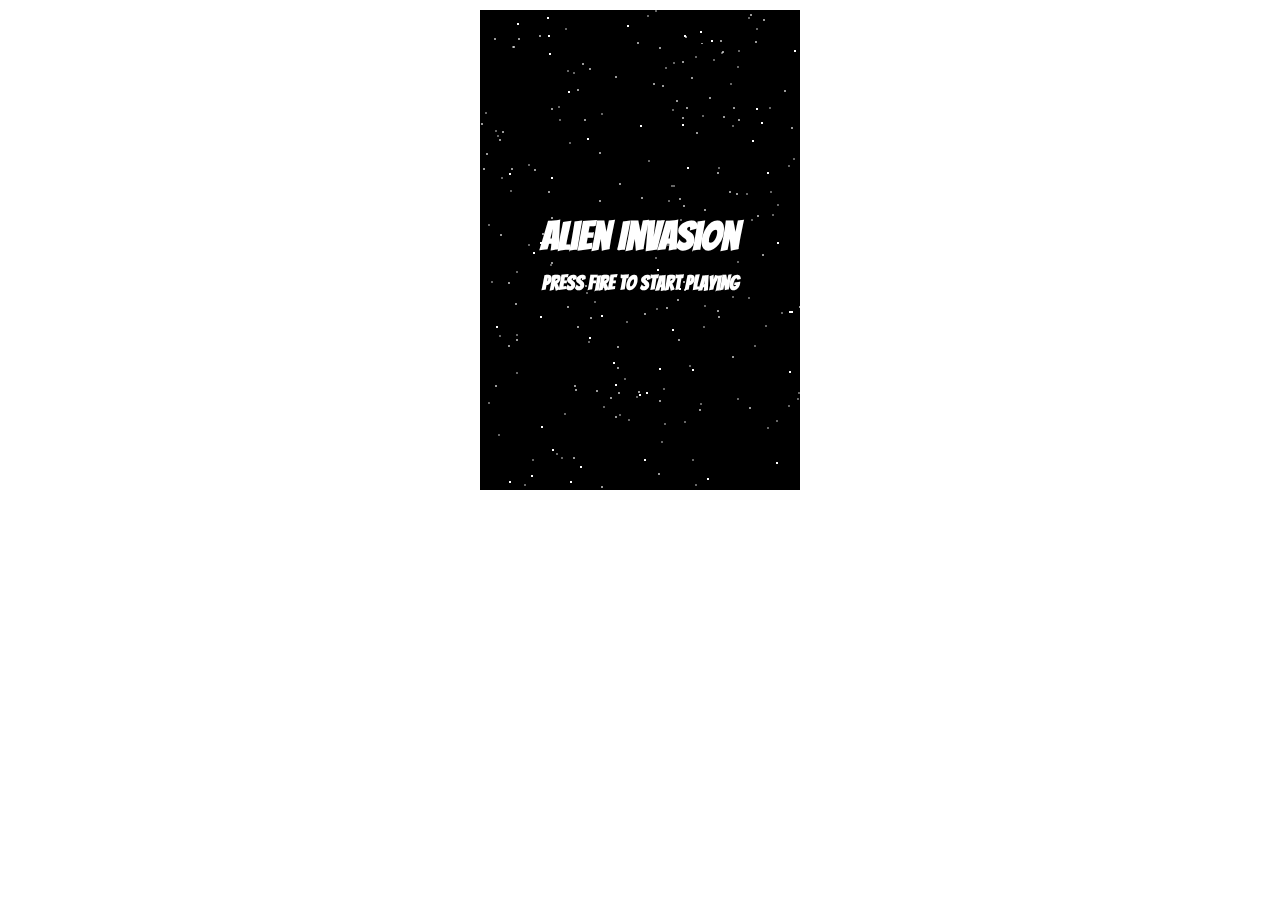
<file: games/AlienInvasion/index.html>
<!DOCTYPE HTML>
<html lang="en">
<head>
  <meta charset="UTF-8"/>
  <title>Alien Invasion</title>
  <link rel="stylesheet" href="base.css" type="text/css" />
  <link href='http://fonts.googleapis.com/css?family=Bangers' rel='stylesheet' type='text/css'>
  <meta name="viewport" content="width=device-width, user-scalable=0, minimum-scale=1.0, maximum-scale=1.0"/>
  <meta name="apple-mobile-web-app-capable" content="yes">
  <meta name="apple-mobile-web-app-status-bar-style" content="black-translucent">
</head>
<body>
  <div id='container'>
    <canvas id='game' width='320' height='480'></canvas>
  </div>
  <script src='engine.js'></script>
  <script src='game.js'></script>
</body>
</html>
</file>
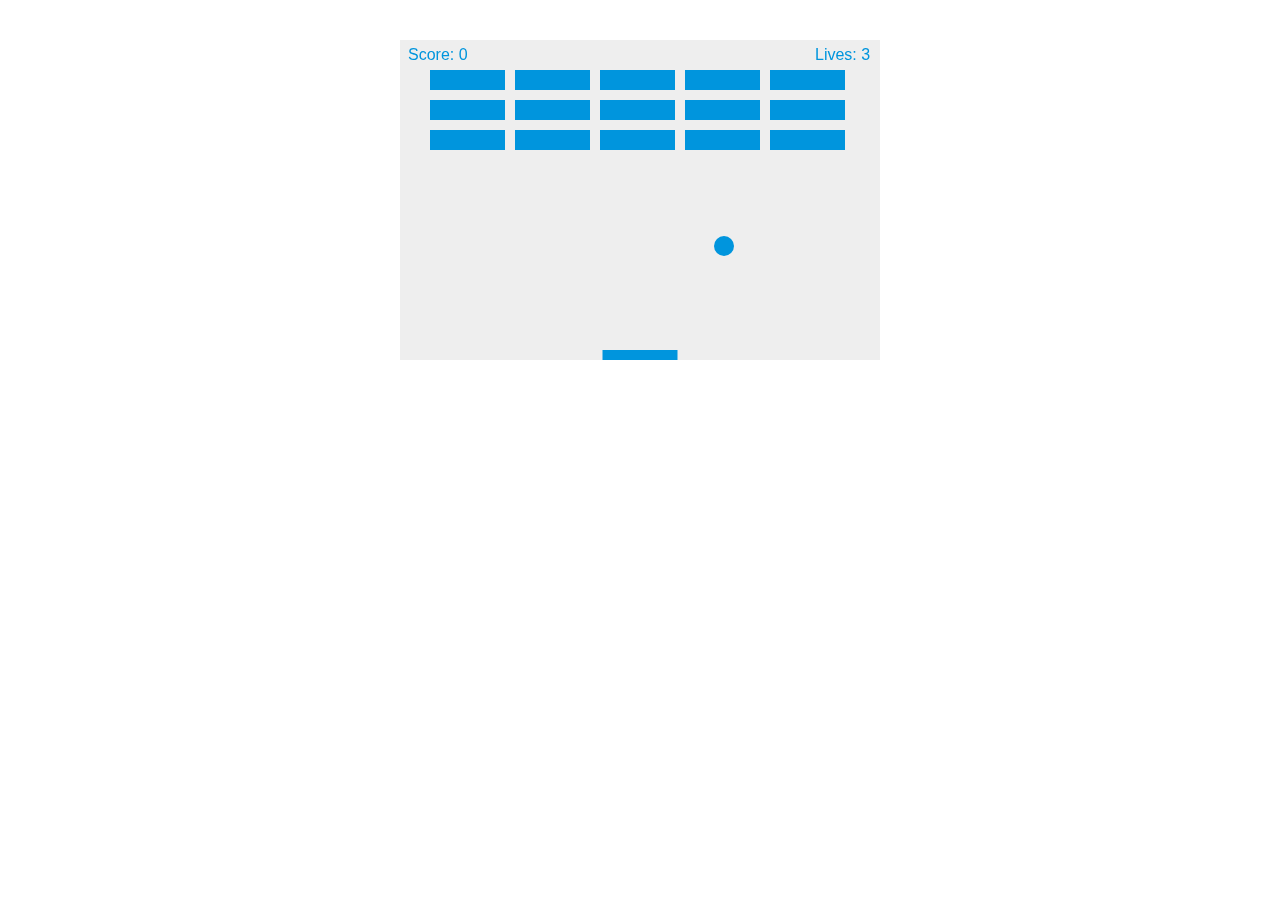
<file: games/Breakout/index.html>
<!DOCTYPE html>
<html>
<head>
    <meta charset="utf-8" />
    <title>Gamedev Canvas Workshop - lesson 10: finishing up</title>
    <style>* { padding: 0; margin: 0; } canvas { background: #eee; display: block; margin: 40px auto; }</style>
</head>
<body>

<canvas id="myCanvas" width="480" height="320"></canvas>

<script>
    var canvas = document.getElementById("myCanvas");
    var ctx = canvas.getContext("2d");
    var ballRadius = 10;
    var x = canvas.width/2;
    var y = canvas.height-30;
    var dx = 2;
    var dy = -2;
    var paddleHeight = 10;
    var paddleWidth = 75;
    var paddleX = (canvas.width-paddleWidth)/2;
    var rightPressed = false;
    var leftPressed = false;
    var brickRowCount = 5;
    var brickColumnCount = 3;
    var brickWidth = 75;
    var brickHeight = 20;
    var brickPadding = 10;
    var brickOffsetTop = 30;
    var brickOffsetLeft = 30;
    var score = 0;
    var lives = 3;

    var bricks = [];
    for(var c=0; c<brickColumnCount; c++) {
        bricks[c] = [];
        for(var r=0; r<brickRowCount; r++) {
            bricks[c][r] = { x: 0, y: 0, status: 1 };
        }
    }

    document.addEventListener("keydown", keyDownHandler, false);
    document.addEventListener("keyup", keyUpHandler, false);
    document.addEventListener("mousemove", mouseMoveHandler, false);

    function keyDownHandler(e) {
        if(e.code  == "ArrowRight") {
            rightPressed = true;
        }
        else if(e.code == 'ArrowLeft') {
            leftPressed = true;
        }
    }
    function keyUpHandler(e) {
        if(e.code == 'ArrowRight') {
            rightPressed = false;
        }
        else if(e.code == 'ArrowLeft') {
            leftPressed = false;
        }
    }
    function mouseMoveHandler(e) {
        var relativeX = e.clientX - canvas.offsetLeft;
        if(relativeX > 0 && relativeX < canvas.width) {
            paddleX = relativeX - paddleWidth/2;
        }
    }
    function collisionDetection() {
        for(var c=0; c<brickColumnCount; c++) {
            for(var r=0; r<brickRowCount; r++) {
                var b = bricks[c][r];
                if(b.status == 1) {
                    if(x > b.x && x < b.x+brickWidth && y > b.y && y < b.y+brickHeight) {
                        dy = -dy;
                        b.status = 0;
                        score++;
                        if(score == brickRowCount*brickColumnCount) {
                            alert("YOU WIN, CONGRATS!");
                            document.location.reload();
                        }
                    }
                }
            }
        }
    }

    function drawBall() {
        ctx.beginPath();
        ctx.arc(x, y, ballRadius, 0, Math.PI*2);
        ctx.fillStyle = "#0095DD";
        ctx.fill();
        ctx.closePath();
    }
    function drawPaddle() {
        ctx.beginPath();
        ctx.rect(paddleX, canvas.height-paddleHeight, paddleWidth, paddleHeight);
        ctx.fillStyle = "#0095DD";
        ctx.fill();
        ctx.closePath();
    }
    function drawBricks() {
        for(var c=0; c<brickColumnCount; c++) {
            for(var r=0; r<brickRowCount; r++) {
                if(bricks[c][r].status == 1) {
                    var brickX = (r*(brickWidth+brickPadding))+brickOffsetLeft;
                    var brickY = (c*(brickHeight+brickPadding))+brickOffsetTop;
                    bricks[c][r].x = brickX;
                    bricks[c][r].y = brickY;
                    ctx.beginPath();
                    ctx.rect(brickX, brickY, brickWidth, brickHeight);
                    ctx.fillStyle = "#0095DD";
                    ctx.fill();
                    ctx.closePath();
                }
            }
        }
    }
    function drawScore() {
        ctx.font = "16px Arial";
        ctx.fillStyle = "#0095DD";
        ctx.fillText("Score: "+score, 8, 20);
    }
    function drawLives() {
        ctx.font = "16px Arial";
        ctx.fillStyle = "#0095DD";
        ctx.fillText("Lives: "+lives, canvas.width-65, 20);
    }

    function draw() {
        ctx.clearRect(0, 0, canvas.width, canvas.height);
        drawBricks();
        drawBall();
        drawPaddle();
        drawScore();
        drawLives();
        collisionDetection();

        if(x + dx > canvas.width-ballRadius || x + dx < ballRadius) {
            dx = -dx;
        }
        if(y + dy < ballRadius) {
            dy = -dy;
        }
        else if(y + dy > canvas.height-ballRadius) {
            if(x > paddleX && x < paddleX + paddleWidth) {
                dy = -dy;
            }
            else {
                lives--;
                if(!lives) {
                    alert("GAME OVER");
                    document.location.reload();
                }
                else {
                    x = canvas.width/2;
                    y = canvas.height-30;
                    dx = 2;
                    dy = -2;
                    paddleX = (canvas.width-paddleWidth)/2;
                }
            }
        }

        if(rightPressed && paddleX < canvas.width-paddleWidth) {
            paddleX += 7;
        }
        else if(leftPressed && paddleX > 0) {
            paddleX -= 7;
        }

        x += dx;
        y += dy;
        requestAnimationFrame(draw);
    }

    draw();
</script>

</body>
</html>
</file>
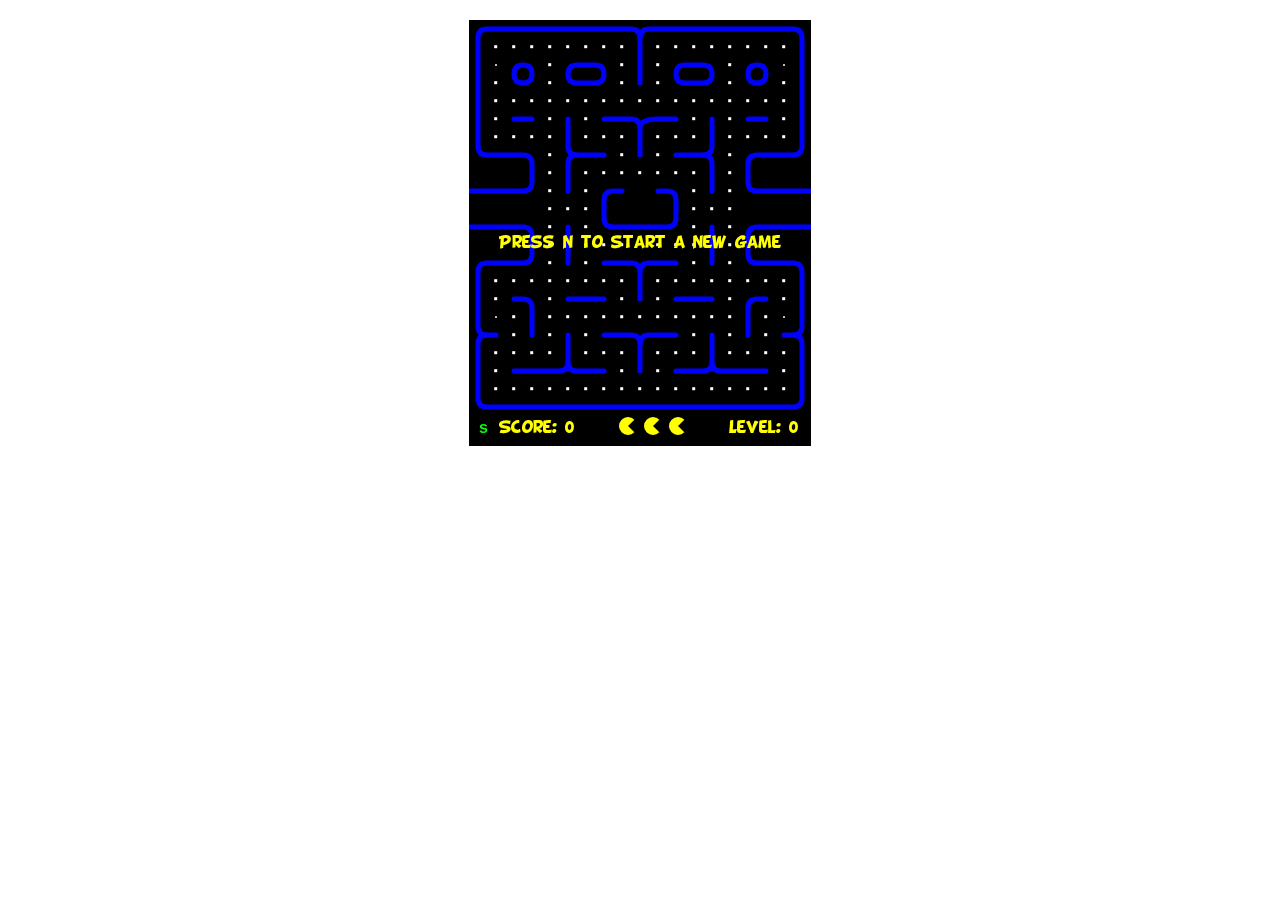
<file: games/pacman/index.html>
<!DOCTYPE html>
<html>
  <head>
    <meta charset="utf-8" />
    <title>HTML5 Pacman</title>
    
    <style type="text/css">
      @font-face {
	    font-family: 'BDCartoonShoutRegular';
        src: url('BD_Cartoon_Shout-webfont.ttf') format('truetype');
	    font-weight: normal;
	    font-style: normal;
      }
      #pacman {
        height:450px;
        width:342px;
        margin:20px auto;
      }
      #shim { 
        font-family: BDCartoonShoutRegular; 
        position:absolute;
        visibility:hidden
      }
      h1 { font-family: BDCartoonShoutRegular; text-align:center; }
      body { width:342px; margin:0px auto; font-family:sans-serif; }
      a { text-decoration:none; }
    </style>

</head>

<body>
  
  <div id="pacman"></div>
  <script src="pacman.js"></script>
  <script src="modernizr-1.5.min.js"></script>

  <script>

    var el = document.getElementById("pacman");

    if (Modernizr.canvas && Modernizr.localstorage && 
        Modernizr.audio && (Modernizr.audio.ogg || Modernizr.audio.mp3)) {
      window.setTimeout(function () { PACMAN.init(el, "./"); }, 0);
    } else { 
      el.innerHTML = "Sorry, needs a decent browser<br /><small>" + 
        "(firefox 3.6+, Chrome 4+, Opera 10+ and Safari 4+)</small>";
    }
  </script>

</body>
</html>
</file>
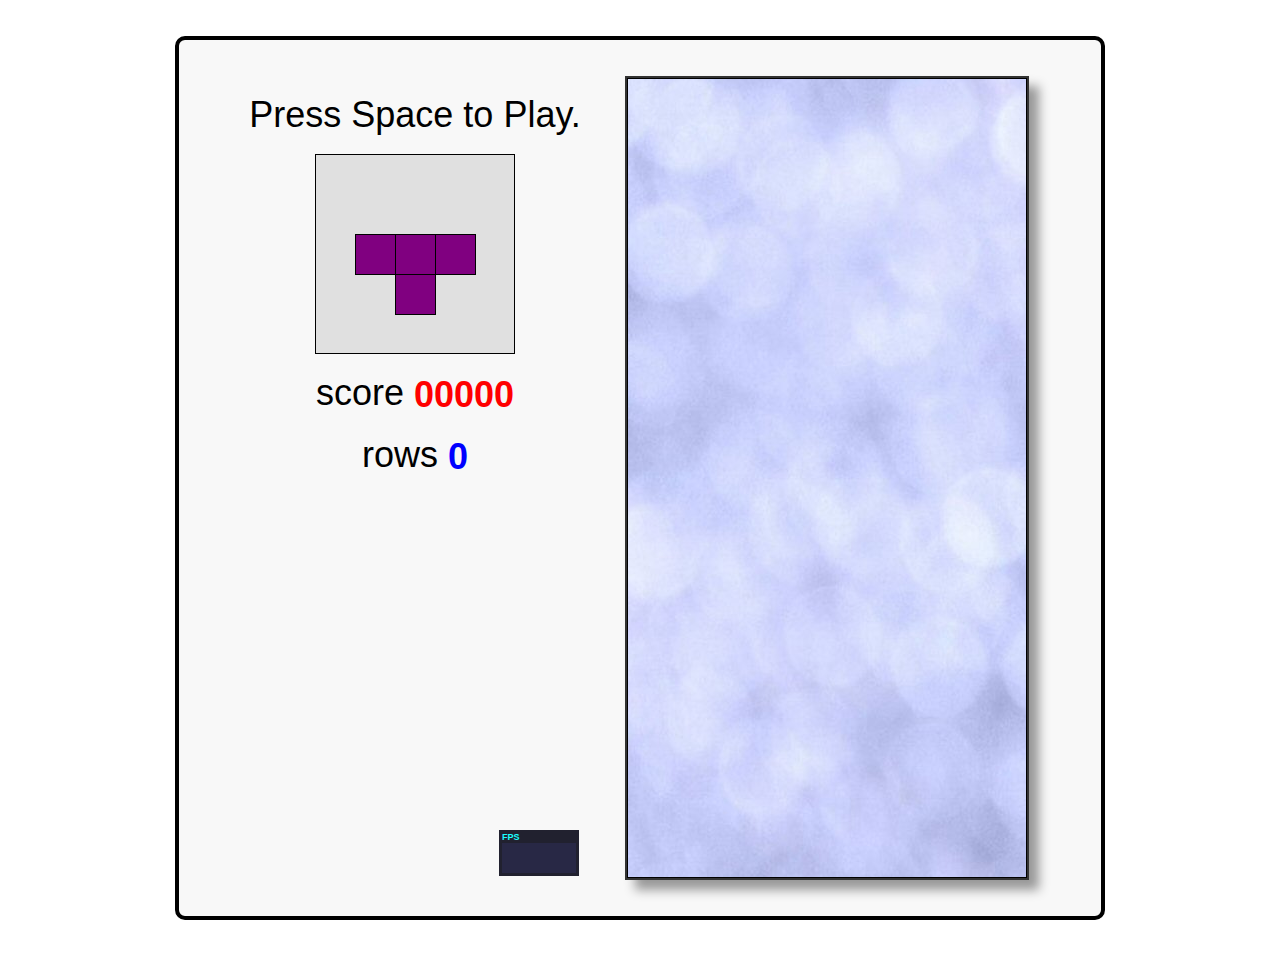
<file: games/Tetris/index.html>
<!DOCTYPE html>
<html>
<head>
  <title>Javascript Tetris</title>
  <style>
    body      { font-family: Helvetica, sans-serif; }
    #tetris   { margin: 1em auto; padding: 1em; border: 4px solid black; border-radius: 10px; background-color: #F8F8F8; }
    #stats    { display: inline-block; vertical-align: top; }
    #canvas   { display: inline-block; vertical-align: top; background: url(texture.jpg); box-shadow: 10px 10px 10px #999; border: 2px solid #333; }
    #menu     { display: inline-block; vertical-align: top; position: relative; }
    #menu p   { margin: 0.5em 0; text-align: center; }
    #menu p a { text-decoration: none; color: black; }
    #upcoming { display: block; margin: 0 auto; background-color: #E0E0E0; }
    #score    { color: red; font-weight: bold; vertical-align: middle; }
    #rows     { color: blue; font-weight: bold; vertical-align: middle; }
    #stats    { position: absolute; bottom: 0em; right: 1em; }
    @media screen and (min-width:   0px) and (min-height:   0px)  { #tetris { font-size: 0.75em; width: 250px; } #menu { width: 100px; height: 200px; } #upcoming { width:  50px; height:  50px; } #canvas { width: 100px; height: 200px; } } /* 10px chunks */
    @media screen and (min-width: 400px) and (min-height: 400px)  { #tetris { font-size: 1.00em; width: 350px; } #menu { width: 150px; height: 300px; } #upcoming { width:  75px; height:  75px; } #canvas { width: 150px; height: 300px; } } /* 15px chunks */
    @media screen and (min-width: 500px) and (min-height: 500px)  { #tetris { font-size: 1.25em; width: 450px; } #menu { width: 200px; height: 400px; } #upcoming { width: 100px; height: 100px; } #canvas { width: 200px; height: 400px; } } /* 20px chunks */
    @media screen and (min-width: 600px) and (min-height: 600px)  { #tetris { font-size: 1.50em; width: 550px; } #menu { width: 250px; height: 500px; } #upcoming { width: 125px; height: 125px; } #canvas { width: 250px; height: 500px; } } /* 25px chunks */
    @media screen and (min-width: 700px) and (min-height: 700px)  { #tetris { font-size: 1.75em; width: 650px; } #menu { width: 300px; height: 600px; } #upcoming { width: 150px; height: 150px; } #canvas { width: 300px; height: 600px; } } /* 30px chunks */
    @media screen and (min-width: 800px) and (min-height: 800px)  { #tetris { font-size: 2.00em; width: 750px; } #menu { width: 350px; height: 700px; } #upcoming { width: 175px; height: 175px; } #canvas { width: 350px; height: 700px; } } /* 35px chunks */
    @media screen and (min-width: 900px) and (min-height: 900px)  { #tetris { font-size: 2.25em; width: 850px; } #menu { width: 400px; height: 800px; } #upcoming { width: 200px; height: 200px; } #canvas { width: 400px; height: 800px; } } /* 40px chunks */
  </style>
</head>

<body>

  <div id="tetris">
    <div id="menu">
      <p id="start"><a href="javascript:play();">Press Space to Play.</a></p>
      <p><canvas id="upcoming"></canvas></p>
      <p>score <span id="score">00000</span></p>
      <p>rows <span id="rows">0</span></p>
    </div>
    <canvas id="canvas">
      Sorry, this example cannot be run because your browser does not support the &lt;canvas&gt; element
    </canvas>
  </div>

  <script src="stats.js"></script>
  <script>

    //-------------------------------------------------------------------------
    // base helper methods
    //-------------------------------------------------------------------------

    function get(id)        { return document.getElementById(id);  }
    function hide(id)       { get(id).style.visibility = 'hidden'; }
    function show(id)       { get(id).style.visibility = null;     }
    function html(id, html) { get(id).innerHTML = html;            }

    function timestamp()           { return new Date().getTime();                             }
    function random(min, max)      { return (min + (Math.random() * (max - min)));            }
    function randomChoice(choices) { return choices[Math.round(random(0, choices.length-1))]; }

    if (!window.requestAnimationFrame) { // http://paulirish.com/2011/requestanimationframe-for-smart-animating/
      window.requestAnimationFrame = window.webkitRequestAnimationFrame ||
                                     window.mozRequestAnimationFrame    ||
                                     window.oRequestAnimationFrame      ||
                                     window.msRequestAnimationFrame     ||
                                     function(callback, element) {
                                       window.setTimeout(callback, 1000 / 60);
                                     }
    }

    //-------------------------------------------------------------------------
    // game constants
    //-------------------------------------------------------------------------

    var KEY     = { ESC: 27, SPACE: 32, LEFT: 37, UP: 38, RIGHT: 39, DOWN: 40 },
        DIR     = { UP: 0, RIGHT: 1, DOWN: 2, LEFT: 3, MIN: 0, MAX: 3 },
        stats   = new Stats(),
        canvas  = get('canvas'),
        ctx     = canvas.getContext('2d'),
        ucanvas = get('upcoming'),
        uctx    = ucanvas.getContext('2d'),
        speed   = { start: 0.6, decrement: 0.005, min: 0.1 }, // how long before piece drops by 1 row (seconds)
        nx      = 10, // width of tetris court (in blocks)
        ny      = 20, // height of tetris court (in blocks)
        nu      = 5;  // width/height of upcoming preview (in blocks)

    //-------------------------------------------------------------------------
    // game variables (initialized during reset)
    //-------------------------------------------------------------------------

    var dx, dy,        // pixel size of a single tetris block
        blocks,        // 2 dimensional array (nx*ny) representing tetris court - either empty block or occupied by a 'piece'
        actions,       // queue of user actions (inputs)
        playing,       // true|false - game is in progress
        dt,            // time since starting this game
        current,       // the current piece
        next,          // the next piece
        score,         // the current score
        vscore,        // the currently displayed score (it catches up to score in small chunks - like a spinning slot machine)
        rows,          // number of completed rows in the current game
        step;          // how long before current piece drops by 1 row

    //-------------------------------------------------------------------------
    // tetris pieces
    //
    // blocks: each element represents a rotation of the piece (0, 90, 180, 270)
    //         each element is a 16 bit integer where the 16 bits represent
    //         a 4x4 set of blocks, e.g. j.blocks[0] = 0x44C0
    //
    //             0100 = 0x4 << 3 = 0x4000
    //             0100 = 0x4 << 2 = 0x0400
    //             1100 = 0xC << 1 = 0x00C0
    //             0000 = 0x0 << 0 = 0x0000
    //                               ------
    //                               0x44C0
    //
    //-------------------------------------------------------------------------

    var i = { size: 4, blocks: [0x0F00, 0x2222, 0x00F0, 0x4444], color: 'cyan'   };
    var j = { size: 3, blocks: [0x44C0, 0x8E00, 0x6440, 0x0E20], color: 'blue'   };
    var l = { size: 3, blocks: [0x4460, 0x0E80, 0xC440, 0x2E00], color: 'orange' };
    var o = { size: 2, blocks: [0xCC00, 0xCC00, 0xCC00, 0xCC00], color: 'yellow' };
    var s = { size: 3, blocks: [0x06C0, 0x8C40, 0x6C00, 0x4620], color: 'green'  };
    var t = { size: 3, blocks: [0x0E40, 0x4C40, 0x4E00, 0x4640], color: 'purple' };
    var z = { size: 3, blocks: [0x0C60, 0x4C80, 0xC600, 0x2640], color: 'red'    };

    //------------------------------------------------
    // do the bit manipulation and iterate through each
    // occupied block (x,y) for a given piece
    //------------------------------------------------
    function eachblock(type, x, y, dir, fn) {
      var bit, result, row = 0, col = 0, blocks = type.blocks[dir];
      for(bit = 0x8000 ; bit > 0 ; bit = bit >> 1) {
        if (blocks & bit) {
          fn(x + col, y + row);
        }
        if (++col === 4) {
          col = 0;
          ++row;
        }
      }
    }

    //-----------------------------------------------------
    // check if a piece can fit into a position in the grid
    //-----------------------------------------------------
    function occupied(type, x, y, dir) {
      var result = false
      eachblock(type, x, y, dir, function(x, y) {
        if ((x < 0) || (x >= nx) || (y < 0) || (y >= ny) || getBlock(x,y))
          result = true;
      });
      return result;
    }

    function unoccupied(type, x, y, dir) {
      return !occupied(type, x, y, dir);
    }

    //-----------------------------------------
    // start with 4 instances of each piece and
    // pick randomly until the 'bag is empty'
    //-----------------------------------------
    var pieces = [];
    function randomPiece() {
      if (pieces.length == 0)
        pieces = [i,i,i,i,j,j,j,j,l,l,l,l,o,o,o,o,s,s,s,s,t,t,t,t,z,z,z,z];
      var type = pieces.splice(random(0, pieces.length-1), 1)[0];
      return { type: type, dir: DIR.UP, x: Math.round(random(0, nx - type.size)), y: 0 };
    }


    //-------------------------------------------------------------------------
    // GAME LOOP
    //-------------------------------------------------------------------------

    function run() {

      showStats(); // initialize FPS counter
      addEvents(); // attach keydown and resize events

      var last = now = timestamp();
      function frame() {
        now = timestamp();
        update(Math.min(1, (now - last) / 1000.0)); // using requestAnimationFrame have to be able to handle large delta's caused when it 'hibernates' in a background or non-visible tab
        draw();
        stats.update();
        last = now;
        requestAnimationFrame(frame, canvas);
      }

      resize(); // setup all our sizing information
      reset();  // reset the per-game variables
      frame();  // start the first frame

    }

    function showStats() {
      stats.domElement.id = 'stats';
      get('menu').appendChild(stats.domElement);
    }

    function addEvents() {
      document.addEventListener('keydown', keydown, false);
      window.addEventListener('resize', resize, false);
    }

    function resize(event) {
      canvas.width   = canvas.clientWidth;  // set canvas logical size equal to its physical size
      canvas.height  = canvas.clientHeight; // (ditto)
      ucanvas.width  = ucanvas.clientWidth;
      ucanvas.height = ucanvas.clientHeight;
      dx = canvas.width  / nx; // pixel size of a single tetris block
      dy = canvas.height / ny; // (ditto)
      invalidate();
      invalidateNext();
    }

    function keydown(ev) {
      var handled = false;
      if (playing) {
        switch(ev.keyCode) {
          case KEY.LEFT:   actions.push(DIR.LEFT);  handled = true; break;
          case KEY.RIGHT:  actions.push(DIR.RIGHT); handled = true; break;
          case KEY.UP:     actions.push(DIR.UP);    handled = true; break;
          case KEY.DOWN:   actions.push(DIR.DOWN);  handled = true; break;
          case KEY.ESC:    lose();                  handled = true; break;
        }
      }
      else if (ev.keyCode == KEY.SPACE) {
        play();
        handled = true;
      }
      if (handled)
        ev.preventDefault(); // prevent arrow keys from scrolling the page (supported in IE9+ and all other browsers)
    }

    //-------------------------------------------------------------------------
    // GAME LOGIC
    //-------------------------------------------------------------------------

    function play() { hide('start'); reset();          playing = true;  }
    function lose() { show('start'); setVisualScore(); playing = false; }

    function setVisualScore(n)      { vscore = n || score; invalidateScore(); }
    function setScore(n)            { score = n; setVisualScore(n);  }
    function addScore(n)            { score = score + n;   }
    function clearScore()           { setScore(0); }
    function clearRows()            { setRows(0); }
    function setRows(n)             { rows = n; step = Math.max(speed.min, speed.start - (speed.decrement*rows)); invalidateRows(); }
    function addRows(n)             { setRows(rows + n); }
    function getBlock(x,y)          { return (blocks && blocks[x] ? blocks[x][y] : null); }
    function setBlock(x,y,type)     { blocks[x] = blocks[x] || []; blocks[x][y] = type; invalidate(); }
    function clearBlocks()          { blocks = []; invalidate(); }
    function clearActions()         { actions = []; }
    function setCurrentPiece(piece) { current = piece || randomPiece(); invalidate();     }
    function setNextPiece(piece)    { next    = piece || randomPiece(); invalidateNext(); }

    function reset() {
      dt = 0;
      clearActions();
      clearBlocks();
      clearRows();
      clearScore();
      setCurrentPiece(next);
      setNextPiece();
    }

    function update(idt) {
      if (playing) {
        if (vscore < score)
          setVisualScore(vscore + 1);
        handle(actions.shift());
        dt = dt + idt;
        if (dt > step) {
          dt = dt - step;
          drop();
        }
      }
    }

    function handle(action) {
      switch(action) {
        case DIR.LEFT:  move(DIR.LEFT);  break;
        case DIR.RIGHT: move(DIR.RIGHT); break;
        case DIR.UP:    rotate();        break;
        case DIR.DOWN:  drop();          break;
      }
    }

    function move(dir) {
      var x = current.x, y = current.y;
      switch(dir) {
        case DIR.RIGHT: x = x + 1; break;
        case DIR.LEFT:  x = x - 1; break;
        case DIR.DOWN:  y = y + 1; break;
      }
      if (unoccupied(current.type, x, y, current.dir)) {
        current.x = x;
        current.y = y;
        invalidate();
        return true;
      }
      else {
        return false;
      }
    }

    function rotate() {
      var newdir = (current.dir == DIR.MAX ? DIR.MIN : current.dir + 1);
      if (unoccupied(current.type, current.x, current.y, newdir)) {
        current.dir = newdir;
        invalidate();
      }
    }

    function drop() {
      if (!move(DIR.DOWN)) {
        addScore(10);
        dropPiece();
        removeLines();
        setCurrentPiece(next);
        setNextPiece(randomPiece());
        clearActions();
        if (occupied(current.type, current.x, current.y, current.dir)) {
          lose();
        }
      }
    }

    function dropPiece() {
      eachblock(current.type, current.x, current.y, current.dir, function(x, y) {
        setBlock(x, y, current.type);
      });
    }

    function removeLines() {
      var x, y, complete, n = 0;
      for(y = ny ; y > 0 ; --y) {
        complete = true;
        for(x = 0 ; x < nx ; ++x) {
          if (!getBlock(x, y))
            complete = false;
        }
        if (complete) {
          removeLine(y);
          y = y + 1; // recheck same line
          n++;
        }
      }
      if (n > 0) {
        addRows(n);
        addScore(100*Math.pow(2,n-1)); // 1: 100, 2: 200, 3: 400, 4: 800
      }
    }

    function removeLine(n) {
      var x, y;
      for(y = n ; y >= 0 ; --y) {
        for(x = 0 ; x < nx ; ++x)
          setBlock(x, y, (y == 0) ? null : getBlock(x, y-1));
      }
    }

    //-------------------------------------------------------------------------
    // RENDERING
    //-------------------------------------------------------------------------

    var invalid = {};

    function invalidate()         { invalid.court  = true; }
    function invalidateNext()     { invalid.next   = true; }
    function invalidateScore()    { invalid.score  = true; }
    function invalidateRows()     { invalid.rows   = true; }

    function draw() {
      ctx.save();
      ctx.lineWidth = 1;
      ctx.translate(0.5, 0.5); // for crisp 1px black lines
      drawCourt();
      drawNext();
      drawScore();
      drawRows();
      ctx.restore();
    }

    function drawCourt() {
      if (invalid.court) {
        ctx.clearRect(0, 0, canvas.width, canvas.height);
        if (playing)
          drawPiece(ctx, current.type, current.x, current.y, current.dir);
        var x, y, block;
        for(y = 0 ; y < ny ; y++) {
          for (x = 0 ; x < nx ; x++) {
            if (block = getBlock(x,y))
              drawBlock(ctx, x, y, block.color);
          }
        }
        ctx.strokeRect(0, 0, nx*dx - 1, ny*dy - 1); // court boundary
        invalid.court = false;
      }
    }

    function drawNext() {
      if (invalid.next) {
        var padding = (nu - next.type.size) / 2; // half-arsed attempt at centering next piece display
        uctx.save();
        uctx.translate(0.5, 0.5);
        uctx.clearRect(0, 0, nu*dx, nu*dy);
        drawPiece(uctx, next.type, padding, padding, next.dir);
        uctx.strokeStyle = 'black';
        uctx.strokeRect(0, 0, nu*dx - 1, nu*dy - 1);
        uctx.restore();
        invalid.next = false;
      }
    }

    function drawScore() {
      if (invalid.score) {
        html('score', ("00000" + Math.floor(vscore)).slice(-5));
        invalid.score = false;
      }
    }

    function drawRows() {
      if (invalid.rows) {
        html('rows', rows);
        invalid.rows = false;
      }
    }

    function drawPiece(ctx, type, x, y, dir) {
      eachblock(type, x, y, dir, function(x, y) {
        drawBlock(ctx, x, y, type.color);
      });
    }

    function drawBlock(ctx, x, y, color) {
      ctx.fillStyle = color;
      ctx.fillRect(x*dx, y*dy, dx, dy);
      ctx.strokeRect(x*dx, y*dy, dx, dy)
    }

    //-------------------------------------------------------------------------
    // FINALLY, lets run the game
    //-------------------------------------------------------------------------

    run();

  </script>

</body>
</html>
</file>
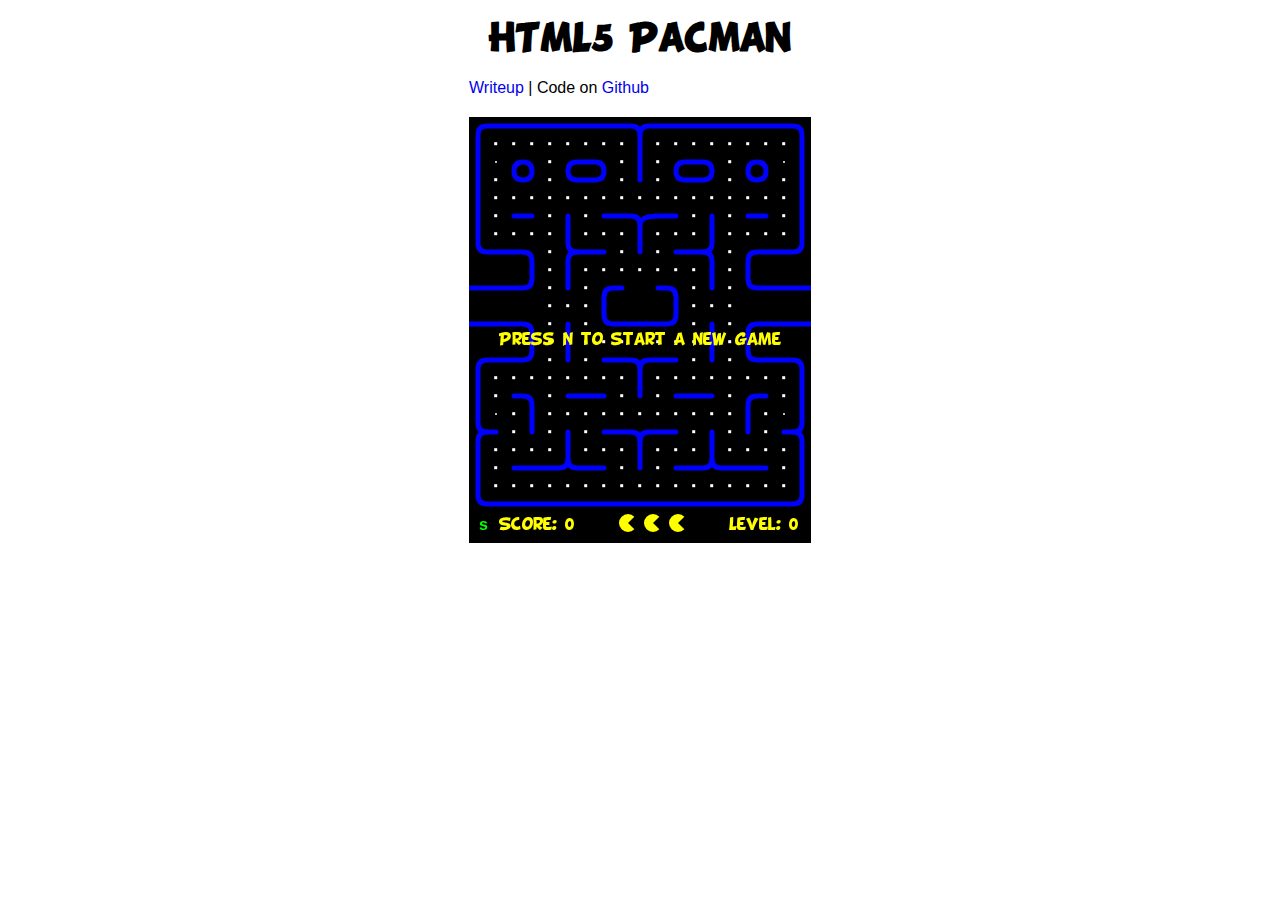
<file: games/pacman/index - Copy.html>
<!DOCTYPE html>
<html>
  <head>
    <meta charset="utf-8" />
    <title>HTML5 Pacman</title>
    
    <style type="text/css">
      @font-face {
	    font-family: 'BDCartoonShoutRegular';
        src: url('BD_Cartoon_Shout-webfont.ttf') format('truetype');
	    font-weight: normal;
	    font-style: normal;
      }
      #pacman {
        height:450px;
        width:342px;
        margin:20px auto;
      }
      #shim { 
        font-family: BDCartoonShoutRegular; 
        position:absolute;
        visibility:hidden
      }
      h1 { font-family: BDCartoonShoutRegular; text-align:center; }
      body { width:342px; margin:0px auto; font-family:sans-serif; }
      a { text-decoration:none; }
    </style>

</head>

<body>
  
  <div id="shim">shim for font face</div>

  <h1>HTML5 Pacman</h1>

  <a href="http://arandomurl.com/">Writeup</a> |
  Code on <a href="http://arandomurl.com/">Github</a>

  <div id="pacman"></div>
  <script src="pacman.js"></script>
  <script src="modernizr-1.5.min.js"></script>

  <script>

    var el = document.getElementById("pacman");

    if (Modernizr.canvas && Modernizr.localstorage && 
        Modernizr.audio && (Modernizr.audio.ogg || Modernizr.audio.mp3)) {
      window.setTimeout(function () { PACMAN.init(el, "./"); }, 0);
    } else { 
      el.innerHTML = "Sorry, needs a decent browser<br /><small>" + 
        "(firefox 3.6+, Chrome 4+, Opera 10+ and Safari 4+)</small>";
    }
  </script>

</body>
</html>
</file>
<file: games/AlienInvasion/base.css>
/* http://meyerweb.com/eric/tools/css/reset/ 
   v2.0 | 20110126
   License: none (public domain)
*/

html, body, div, span, applet, object, iframe,
h1, h2, h3, h4, h5, h6, p, blockquote, pre,
a, abbr, acronym, address, big, cite, code,
del, dfn, em, img, ins, kbd, q, s, samp,
small, strike, strong, sub, sup, tt, var,
b, u, i, center,
dl, dt, dd, ol, ul, li,
fieldset, form, label, legend,
table, caption, tbody, tfoot, thead, tr, th, td,
article, aside, canvas, details, embed, 
figure, figcaption, footer, header, hgroup, 
menu, nav, output, ruby, section, summary,
time, mark, audio, video {
	margin: 0;
	padding: 0;
	border: 0;
	font-size: 100%;
	font: inherit;
	vertical-align: baseline;
}
/* HTML5 display-role reset for older browsers */
article, aside, details, figcaption, figure, 
footer, header, hgroup, menu, nav, section {
	display: block;
}
body {
	line-height: 1;
}
ol, ul {
	list-style: none;
}
blockquote, q {
	quotes: none;
}
blockquote:before, blockquote:after,
q:before, q:after {
	content: '';
	content: none;
}
table {
	border-collapse: collapse;
	border-spacing: 0;
}


/* Center the container */
#container {
  padding-top:10px;
  margin:0 auto;
  width:480px;
  text-align:center;
}

/* Give canvas a background */
canvas {
  background-color:black;

}
</file>
